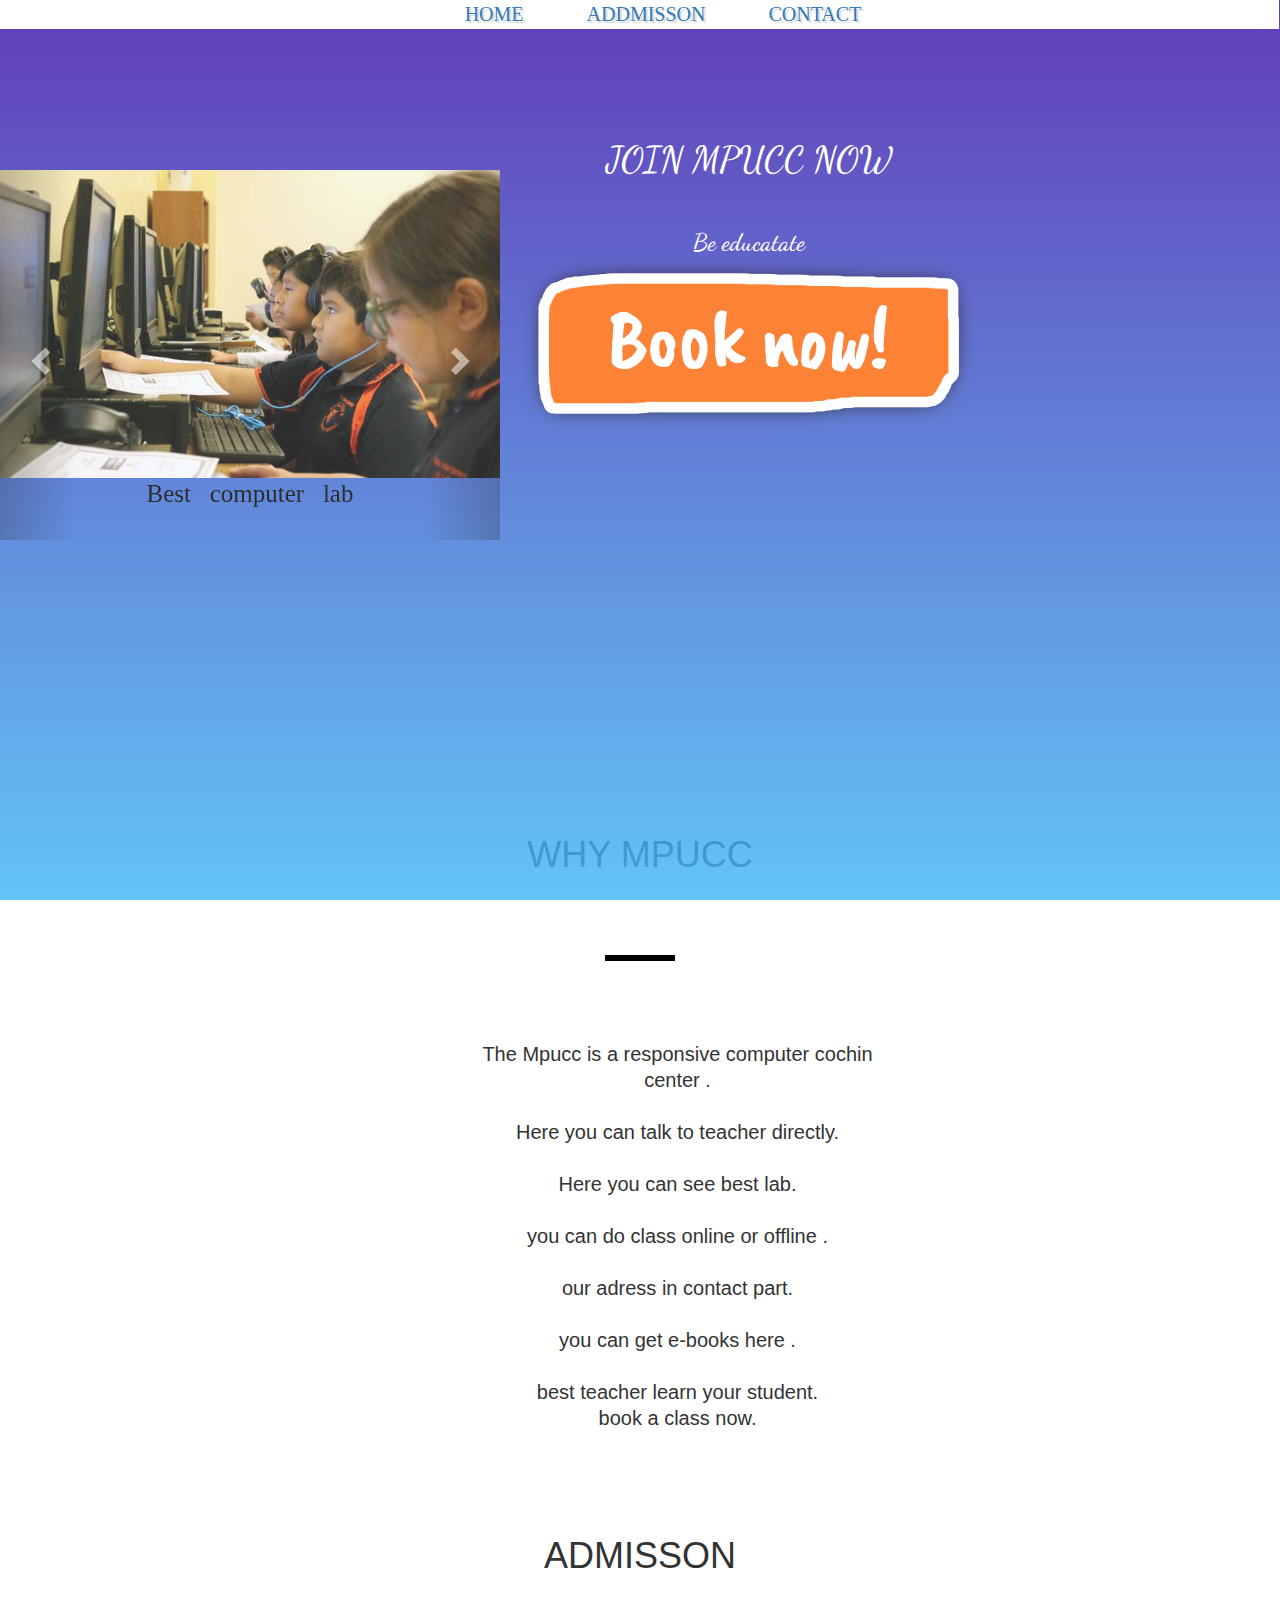
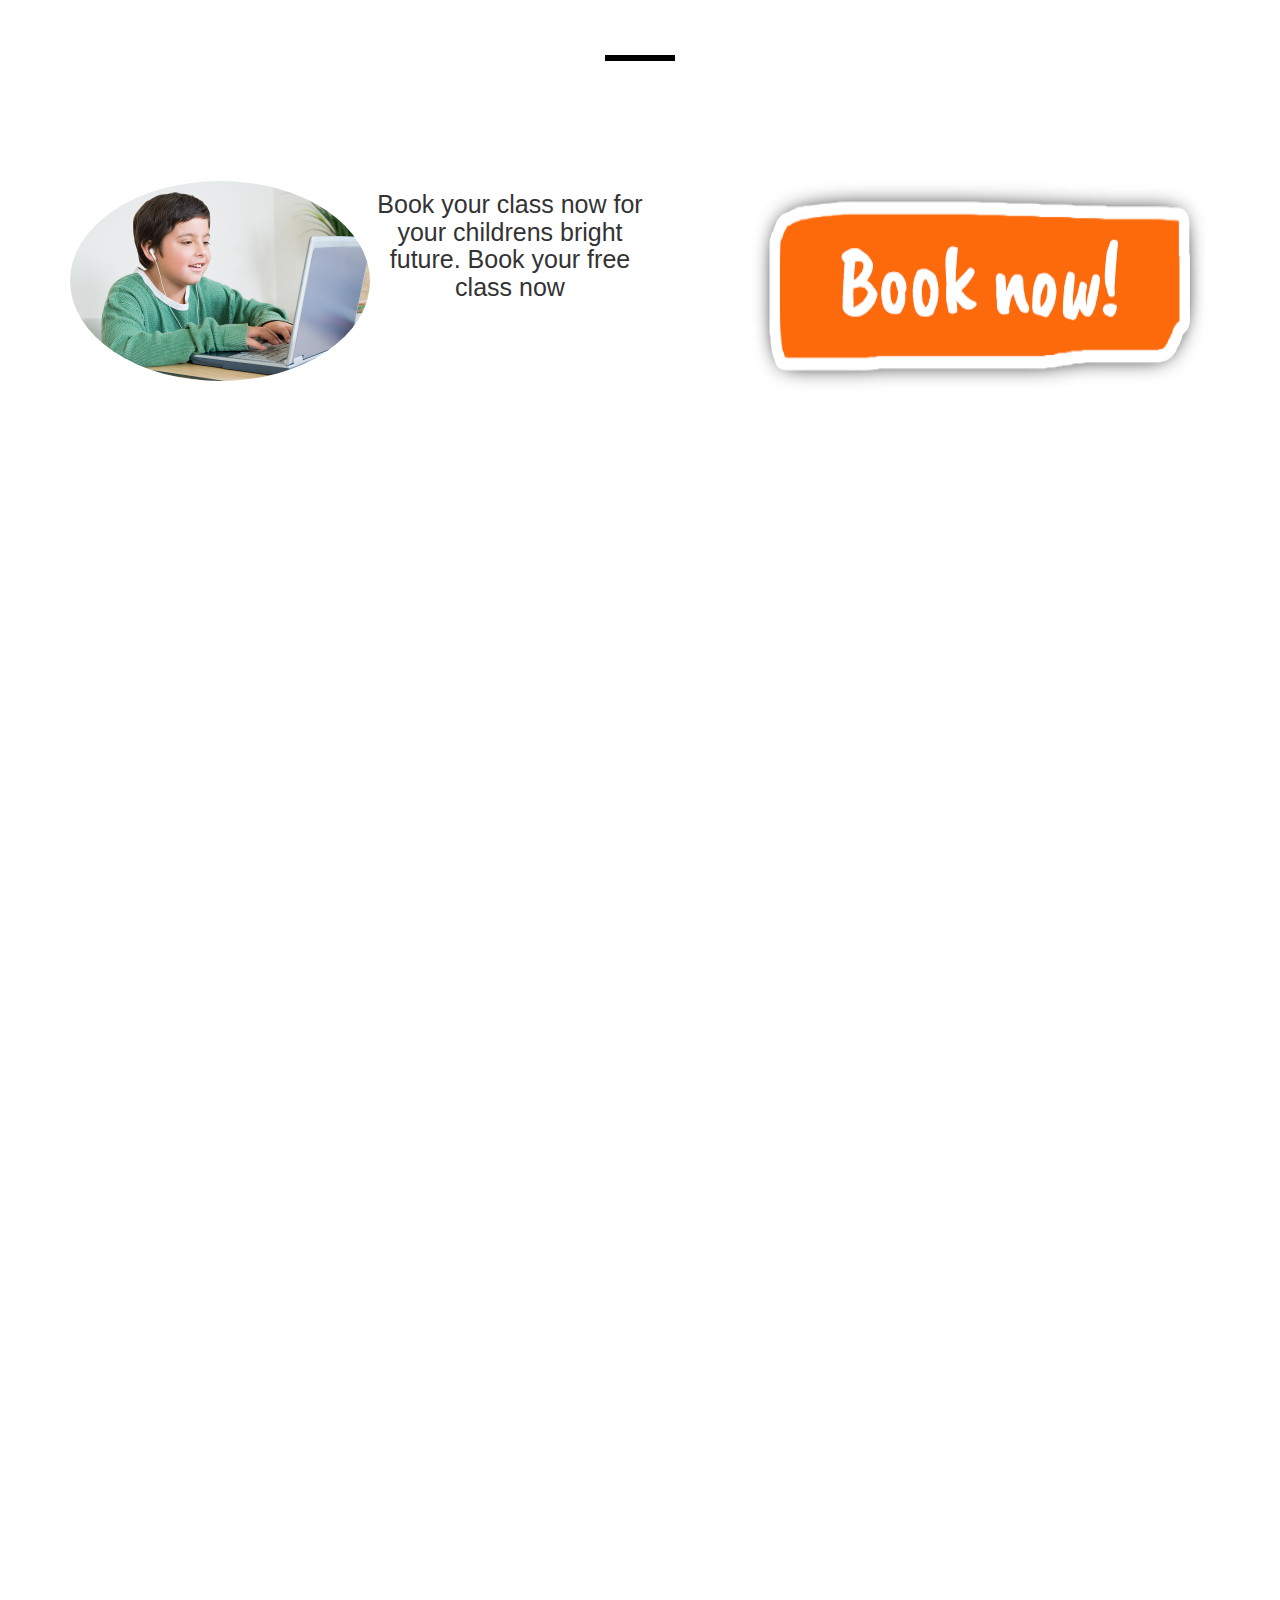
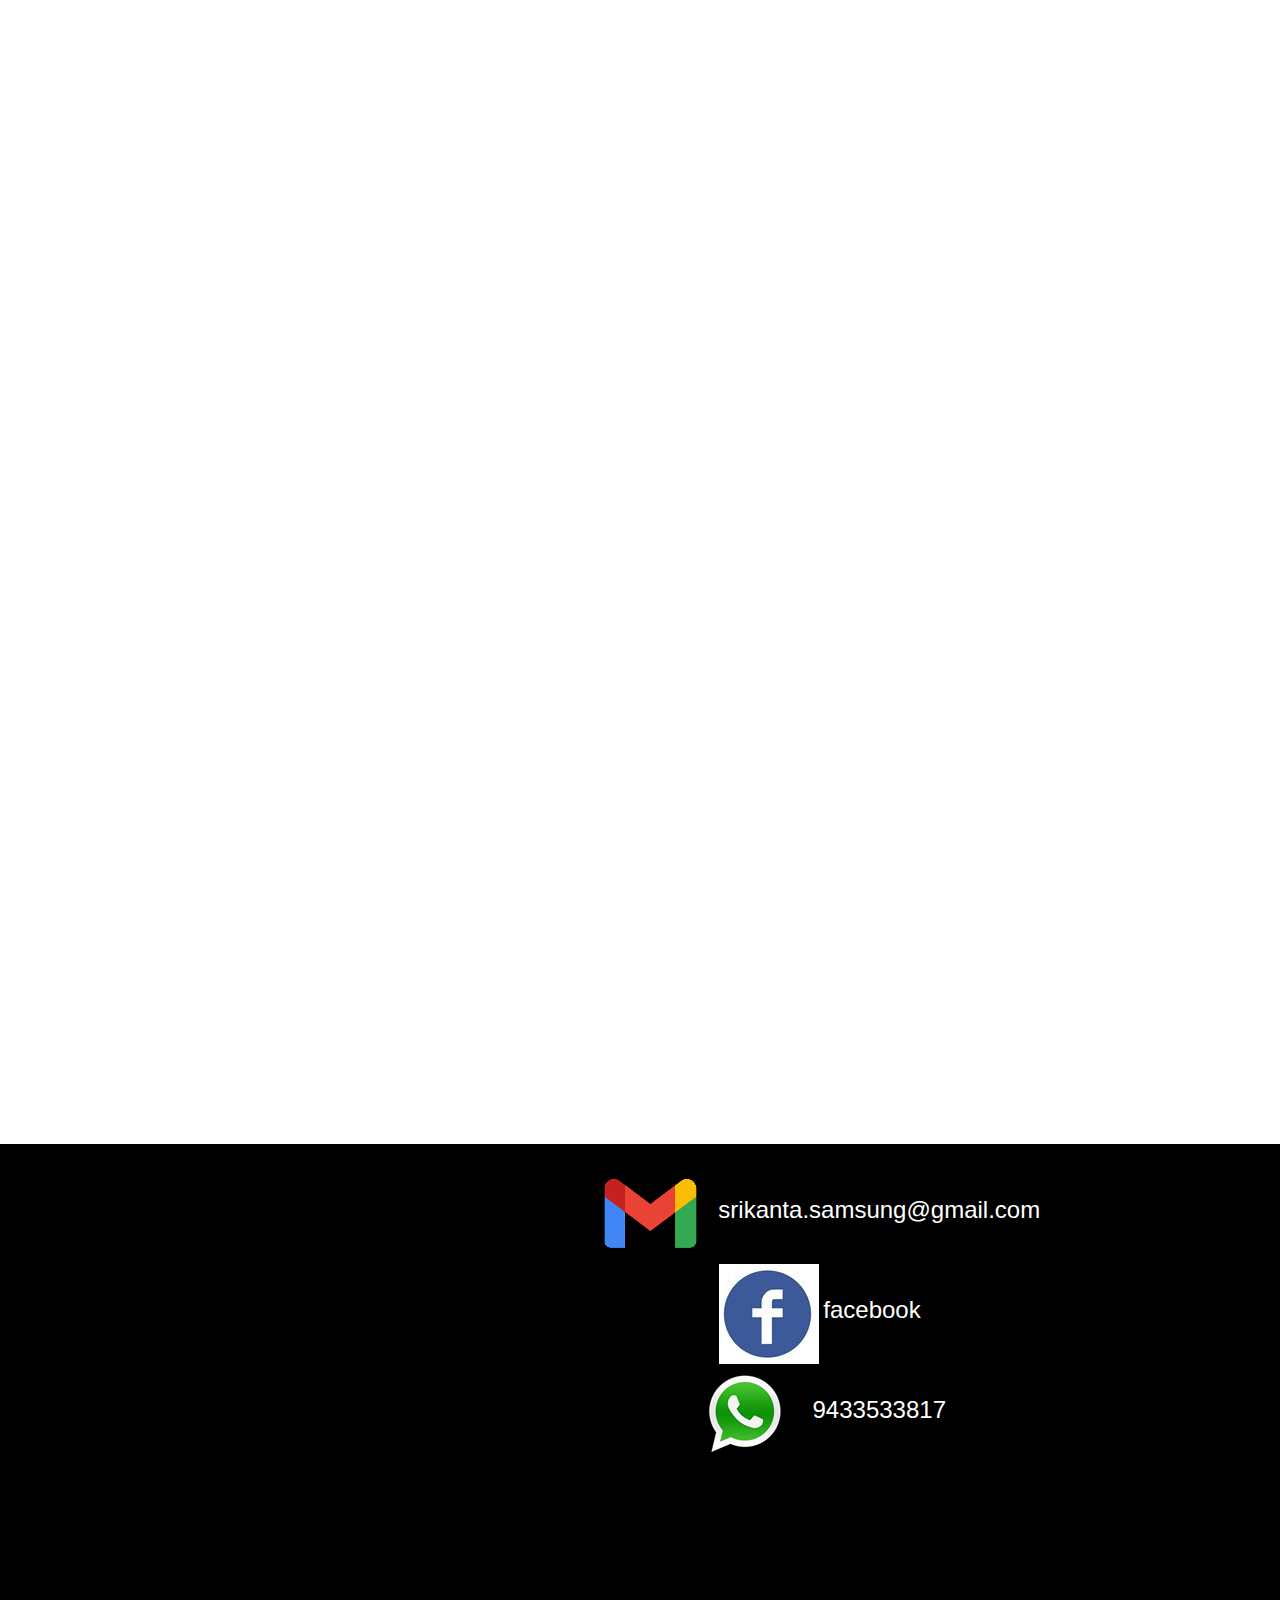
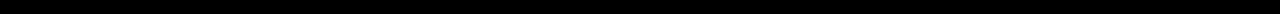
<file: index.html>
﻿<html>

<head>
    <title>mpucc.in
    </title>
    <link rel="stylesheet" href="https://cdnjs.cloudflare.com/ajax/libs/font-awesome/4.7.0/css/font-awesome.min.css">
    <link rel="stylesheet" href="style.css">
    <link rel="preconnect" href="https://fonts.gstatic.com">
    <link href="https://fonts.googleapis.com/css2?family=Staatliches&display=swap" rel="stylesheet">
    <link rel="preconnect" href="https://fonts.gstatic.com">
    <link href="https://fonts.googleapis.com/css2?family=Staatliches&family=Yellowtail&display=swap" rel="stylesheet">
        <link rel="stylesheet" type="text/css" href="style.css">
    <link rel="stylesheet" href="https://maxcdn.bootstrapcdn.com/bootstrap/3.4.0/css/bootstrap.min.css">
    <script src="https://ajax.googleapis.com/ajax/libs/jquery/3.4.1/jquery.min.js"></script>
    <script src="https://maxcdn.bootstrapcdn.com/bootstrap/3.4.0/js/bootstrap.min.js"></script>
    <script src="Main.js"></script>
    <link href="https://cdn.jsdelivr.net/npm/bootstrap@5.0.0-beta2/dist/css/bootstrap.min.css" rel="stylesheet" integrity="sha384-BmbxuPwQa2lc/FVzBcNJ7UAyJxM6wuqIj61tLrc4wSX0szH/Ev+nYRRuWlolflfl" crossorigin="anonymous">
<script src="https://cdn.jsdelivr.net/npm/@popperjs/core@2.6.0/dist/umd/popper.min.js" integrity="sha384-KsvD1yqQ1/1+IA7gi3P0tyJcT3vR+NdBTt13hSJ2lnve8agRGXTTyNaBYmCR/Nwi" crossorigin="anonymous"></script>
<script src="https://cdn.jsdelivr.net/npm/bootstrap@5.0.0-beta2/dist/js/bootstrap.min.js" integrity="sha384-nsg8ua9HAw1y0W1btsyWgBklPnCUAFLuTMS2G72MMONqmOymq585AcH49TLBQObG" crossorigin="anonymous"></script>
  
  <script type="text/javascript">window.$crisp=[];window.CRISP_WEBSITE_ID="9369e45b-a955-47ea-b4a7-b296d95a4e31";(function(){d=document;s=d.createElement("script");s.src="https://client.crisp.chat/l.js";s.async=1;d.getElementsByTagName("head")[0].appendChild(s);})();</script><script type="text/javascript">window.$crisp=[];window.CRISP_WEBSITE_ID="9369e45b-a955-47ea-b4a7-b296d95a4e31";(function(){d=document;s=d.createElement("script");s.src="https://client.crisp.chat/l.js";s.async=1;d.getElementsByTagName("head")[0].appendChild(s);})();</script>
    <link rel="preconnect" href="https://fonts.gstatic.com">
<link href="https://fonts.googleapis.com/css2?family=Dancing+Script&display=swap" rel="stylesheet">
    
</head>


<body> 
<body onload="myFunction()">
<div id="loading"></div>
<header>
	

        <div class="collapse navbar-collapse" id="myNavbar">
        <ul class="menu">
            <li class="link"><a href="#welcome">HOME</a>
            </li>

            <li class="link"><a href="#writing">ADDMISSON</a>
            </li>
            <li class="link"><a href="#contact">CONTACT</a>
            </li>
            

        </ul>
            </div>
    

    <section id="welcome">
        <br><br><br><br><br><br>
        <span>
        <div class="parallax-inner">       
 

     <div id="comall">    
        <div id="mycarousel" class="carousel slide">
            <div class="carousel-inner">
                <div class="item active">
                    <center>
                        <a  target="_blank"> <img src="kids-in-computer-lab.jpg" class="img-responsive"></a>
                <div class="carousel-content">
                   <p class="slidep">Best &nbsp; computer &nbsp; lab<br></p> <br>  
                        </div>
                    
                    </center>
                    
                </div> <div class="item">
                    <center>
                        <a  target="_blank"><img src="Teacher-with-little-kid-at-computer.jpg" class="img-responsive"></a> 
                <div class="carousel-content">
                    <p class="slidep">Best&nbsp; teacher</p>  
                        </div>
                    
                    </center>
                    
                </div>
                <div class="item">
                    <center>
                        <a  target="_blank"><img src="ebook-mistakes.jpg" class="img-responsive"></a> 
                <div class="carousel-content">
                  <p class="slidep">E-Books</p> 
                        </div>
                    
                    </center>
                    
                </div>
                
                 
            </div>
           <a class="left carousel-control" href="#mycarousel" data-slide="prev"> <span class="glyphicon glyphicon-chevron-left"></span> 
            </a>
             <a class="right carousel-control" href="#mycarousel" data-slide="next"> <span class="glyphicon glyphicon-chevron-right"></span> </a>

        </div>
    </div> 

  
            </div>&nbsp;&nbsp;&nbsp;&nbsp;&nbsp;<div><h1 class="dfshfsw" data-aos="fade-right">JOIN MPUCC NOW </h1><br><h3 class="dfshfsw">Be educatate</h3</div> <br><img onclick="book()" id="book" data-aos="fade-right" src="book-now-splash-shadow-460px.png"> </a><br><br><br><br><br><br><br><br><br><br><br><br><br><br><br><br><br><br></section></span>
    
    <section id="bio">
        <h1>WHY MPUCC</h1>
        <div class="line"></div>
      <p id="textpal">The Mpucc is a responsive computer cochin center .<br><br>Here you can talk to teacher directly.<br><br> Here you can see best lab.<br><br> you can do class online or offline . <br><br>our adress in contact part. <br><br>you can get e-books here . <br><br>best teacher learn your student.<br> book a class now.  </p>
    </section>
     
       <section id="c">
    <section id="writing">
         
        <h1>ADMISSON
        </h1>
        <div class="line"></div>
          <div class="container">
 <br> <br>
        
     <span><img class="profile" src="kid-at-computer.jpg".jpg><h4 id="uidfadf">Book your class now  for your childrens bright future. Book your free class now </h4>

        <img onclick="book()" src="book-now-splash-shadow-460px.png"> 
     </span>
        <br> <iframe src="https://docs.google.com/forms/d/e/1FAIpQLScCRKHG3Ch2CH7JyDN1Xy-2lLXr7k_xTzPUjRvcScm5TZ0SMw/viewform?embedded=true" width="640" height="2333" frameborder="0" marginheight="0" marginwidth="0">Loading…</iframe>
    </section>
        </section>
        <section id="d">
    <section id="contact"><br>
      <span>
       <iframe src="https://www.google.com/maps/embed?pb=!1m18!1m12!1m3!1d919.8240371020933!2d88.36899092917307!3d22.754388335796673!2m3!1f0!2f0!3f0!3m2!1i1024!2i768!4f13.1!3m3!1m2!1s0x39f89dc80a8a98bb%3A0x4d10a61bb177e5ec!2sM.P.Uddyan%20Computer%20Coaching!5e0!3m2!1sen!2sin!4v1610437344178!5m2!1sen!2sin" width="600" height="450" frameborder="0" style="border:0;" allowfullscreen="" aria-hidden="false" tabindex="0"></iframe>

        <div class="contact_1">
           <a href="srikanta.samsung@gmail.com">
           <img src="logo-gmail.png">     &nbsp;&nbsp;<h3>
                    srikanta.samsung@gmail.com </h3> </a> <br>
            <a href="facebook.com/MPUddyan">
             <img src="c7b0487c6e26db4f5be6eb679e3620d2ce-facebook.rsquare.w1200.jpg"> <h3>
                   facebook</h3></a>

                  <a href="facebook.com/MPUddyan"><br>
             <img src="whatsapp-inc.png"> &nbsp;&nbsp;<h3>
                  9433533817</h3></a>
    

        
            
        </div></span></div>
            <script>
	 $(document).ready(function(){
				$('div#loading').removeAttr('id');
	 });
		var preloader = document.getElementById("loading");
		 window.addEventListener('load', function(){
		 	preloader.style.display = 'none';
		 	})

		function myFunction(){
			preloader.style.display = 'none';
		};
	</script>
</body>

</html>
</file>
<file: style.css>
body {
    text-align: center;
    margin: 0;
    padding-top: 800px;

}

.profile {
    width:300px;
    margin-bottom: 10px;
    border-radius:50%;
}

#welcome {
    position: absolute;
    background: linear-gradient(#4215aa 0%, #42b9f5 100%);
    overflow: hidden;
    height: 800px;
    color: white;
    left: 0;
    top: 0;
    right: 0;
    bottom: ;
    opacity: 0.83;
    background:
        display: table;
    width: 100%;
    height: 100%;
    z-index: 9;
    padding-bottom: 100px;

}

.parallax-inner {
    display: table-cell;
    position: relative;
    text-align: center vertical-align:middle;
}

#name {
    font-size: 30px;
    line-height: 1.2;
    font-family: 'Yellowtail', cursive;
}

h1 {
    font-size: 40px;
    line-height: 1.2;
    font-family: sans-serif;
    font-weight: 300;


}

#bio {
    padding: 15px;
    text-align: center;
    font-size: 42px;

}

p {
    max-width: 450px;
    margin: 25px auto;
    font-size: 17px;
    line-height: 1.3;
}

.line {
    height: 6px;
    background-color: black;
    width: 70px;
    margin: 80px auto;
}

.menu {
    list-style: none;
    font-family: sans-serif;
    position: fixed;
    z-index: 10;
    top: 0px;
    margin-top: 0px;
    width: 100%;
    background: white;
    right: 1px;
    cursor: pointer;
    text-align: center;
}

.link {
    display: inline;
    color: black;
    padding-left: 33px;
    padding-right: 25px;
    font-family: fantasy;
    font-size: 20px;
}

.link:hover {
    background-color: white;
    font-size: 25px;
    text-decoration: underline;
}

a {
    text-decoration: none;
    color: crimson;
    text-shadow: 2px 2px gainsboro;
}

.article:hover {
    color: black;
}

html {
    scroll-behavior: smooth;
}

#writing a {}

#contact {
    background-color:
}

.contact_1 a {
    color: white;
    text-shadow: none;

}

.contact_1 h3 {
    display: inline;
}

.imgslider {
    background-image: "image.png";
    width: 70p%;
    height: 400px;
    position: absolute;
    left: 50%;
    top: 50%;
    background:
        background-size: 100% 100%;
    position: absolute;
    transform: translate()
}

#contact {
    background-color: black;
}

.slidep {
    background-color: ;
    color: black;
   font-family: fantasy;
    font-size:25;
}

#get {
    background-image: url(kid-at-computer.jpg);
}

nav {
    color: black;
    width: 100%;
    height: 100px;
    /*background-color:  red;*/
    display: flex;
    color: white;

}

.logo {
    color: black;
    width: 50%;
    height: 100px;
    padding-right: 340
}

.logo h1 {
    color: black;
    font-family: serif;
    line-height: 100px;
    padding-left: 50px;
    font-size: 40;
}

.site-header {
    background-color: black;
    margin-bottom: 50;
}

#comall {margin-top: }

h1 {}

#des {
    margin-left: 00;
}
.parallax-inner{
 margin-top: 50;
    width:500;
    height: 0;
}
#textpal{
    text-align: center;
    margin-left: 35%;
   padding-bottom:  60;
     font-size: 20;
}
span{
        display: flex;
   
}
#uidfadf{
    margin-right: 100;
    font-size: 25;
}
#loading{
	position: fixed;
	width: 100%;
	height: 100vh;
	background: #fff
	url('https://gifimage.net/wp-content/uploads/2018/11/horizontal-loading-gif-6.gif');
	 no-repeat center center;	
	z-index: 99999;
}
#kfjdfhv{
    margin-left:00;
   padding-bottom:  00;

}
#fdrtt{
   margin-top: 100
        

  
}
#ysdfgfcu{
  
}
#CX{
margin-top:; 
}
.dfshfsw{
    text-decoration: none;
    text-decoration-line: none;
    font-family: 'Dancing Script', cursive;
}
#form
{
  background: linear-gradient(#4215aa 0%, #42b9f5 100%);  
}
</file>
